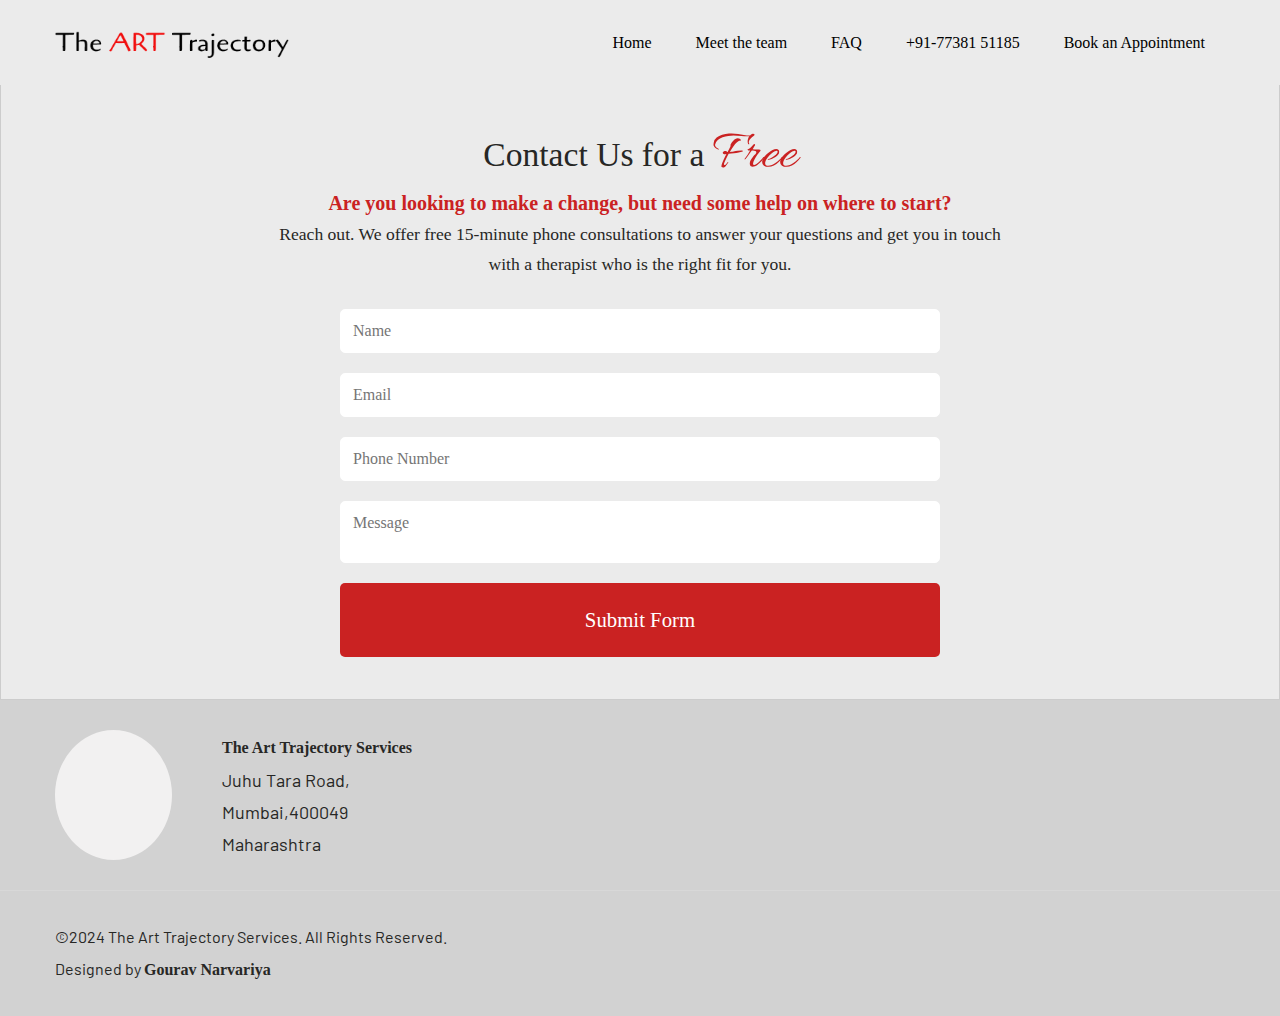
<file: Contact.html>
<!DOCTYPE html>
<html lang="en">
  <head>
    <meta charset="UTF-8" />
    <meta name="viewport" content="width=device-width, initial-scale=1.0" />
    <title>mindfulbloomaz</title>
    <link
      rel="stylesheet"
      href="https://cdnjs.cloudflare.com/ajax/libs/animate.css/4.1.1/animate.min.css"
    />
    <link rel="preconnect" href="https://fonts.googleapis.com" />
    <link rel="preconnect" href="https://fonts.gstatic.com" crossorigin />
    <link rel="preconnect" href="https://fonts.googleapis.com" />
    <link rel="preconnect" href="https://fonts.gstatic.com" crossorigin />
    <link
      rel="stylesheet"
      href="https://cdnjs.cloudflare.com/ajax/libs/font-awesome/6.5.1/css/all.min.css"
      integrity="sha512-DTOQO9RWCH3ppGqcWaEA1BIZOC6xxalwEsw9c2QQeAIftl+Vegovlnee1c9QX4TctnWMn13TZye+giMm8e2LwA=="
      crossorigin="anonymous"
      referrerpolicy="no-referrer"
    />
    <link
      href="https://fonts.googleapis.com/css2?family=Barlow:wght@100;200;300;400;500;600;700;800;900&display=swap"
      rel="stylesheet"
    />
    <link rel="preconnect" href="https://fonts.googleapis.com" />
    <link rel="preconnect" href="https://fonts.gstatic.com" crossorigin />
    <link
      href="https://fonts.googleapis.com/css2?family=Allura&display=swap"
      rel="stylesheet"
    />
    <link rel="stylesheet" href="style.css" />
    <link rel="stylesheet" href="responsive.css" />
  </head>
  <body>
    <header id="home-click" class=" panel banner-section">
      <div class="banner-image">

          <nav class="nav-section animate__animated animate__fadeInDown '4s'">
              <div class="container">
                  <img loading="lazy" src="./Images/The ART Trajectory.png" alt="logo">
              <nav>
                  <a href="./Index.html">Home</a>
                  <a href="./MeetTeam.html">Meet the team</a>
                  <a href="./Faq.html">FAQ</a>
                  <a>+91-77381 51185</a>
                  <!-- <a class="client-portal">Client Portal</a> -->
                  <a href="./Contact.html" >Book an Appointment</a>
              </nav>
              </div>
              
              
              <div class="navbar-btn-flex">
              <div class="toggle-menu">
                  <i class="fa-solid fa-bars"></i>
                </div>
                <div class="show-navbar hiddenNavbar">
                  <ul class="show-navbar-ul">
                    <li><a href="./Index.html">Home</a></li>
                    <li > <a href="./MeetTeam.html">Meet the team</a></li>
                    <li ><a href="./Faq.html">FAQ</a></li>
                    <!-- <li > <a>Client Portal</a>  </li> -->
                    <li > <a>+91-77381 51185</a>  </li>
                    <li ><a  href="./Contact.html">Book an Appointment</a></li>
                  </ul>
                </div>
                </div>    
          </nav>
          <section id="section1"  class="contact-section contact-html section">
            <div class="container">
                <div class="contact-div">
                    <div class="form-block w-form">
                        <h1 class="heading contact">
                            Contact Us for a <span class="text-span-4">Free</span>
                           
                        </h1>
                        <p class="paragraph contact">
                            <span class="text-span-5">Are you looking to make a change, but need some help on where to start? </span>
                            <br/>Reach out. We offer free 15-minute phone consultations to answer your questions and get you in touch with a therapist who is the right fit for you.
                        </p>
                        <form action="https://api.web3forms.com/submit" class="form" method="POST">
                            <input type="hidden" name="access_key" value="99ea7f24-26f3-475c-87c6-8d11127b6c7a">
                            
                            <!-- Name Field -->
                            <input placeholder="Name" type="text" name="name" required>
                            
                            <!-- Email Field -->
                            <input placeholder="Email" type="email" name="email" required>
                            
                            <!-- Phone Number Field -->
                            <input placeholder="Phone Number" type="tel" name="mobile" pattern="[0-9]{10}" title="Please enter a 10-digit phone number" required>
                            
                            <!-- Message Field -->
                            <textarea placeholder="Message" name="message" required></textarea>
                            
                            <!-- Submit Button -->
                            <button type="submit">Submit Form</button>
                        </form>
                        <!-- <div class="w-form-done">
                            <div>Thank you! Your submission has been received!</div>
                        </div>
                        <div class="w-form-fail">
                            <div>Oops! Something went wrong while submitting the form.</div>
                        </div> -->
                    </div>
                </div>
            </div>
        </section>
        <section class="footer-section">    
            <footer class="footer-div">
                    <div class="container">
                        <div class="location-div">
                                <!-- <img loading="lazy" src="https://assets-global.website-files.com/62ef010408977750395b517c/62f0c602b7ece01863aff485_ic_location.svg" loading="lazy" alt="" class="image-18"/> -->
                               <p class="location-icon"><i class="fa-solid fa-location-dot"></i></p> 
                                <p class="paragraph-3">
                                    <span class="text-span-6">
                                        The Art Trajectory Services <br/>
                                    </span>
                                    Juhu Tara Road, <br/>
                                    Mumbai,400049<br/>Maharashtra
                                </p>
                             </div>
                    </div>  
                    <div class="div-block-8"></div>
                    <div class="designed-div">
                        <div class="container">
                        <div class="design-inner">
                                <div class="text-block-3">
                                    ©2024 The Art Trajectory Services. All Rights Reserved. <br/>
                                    Designed by <a href="https://www.linkedin.com/in/gouravnarvariya/" target="_blank"><span class="text-span-7">Gourav Narvariya</span> </a>
                                </div>
                            
                            <!-- <div  class="div-block-11">
                            <h1>Instagram</h1>
                            <h2>LInkdin</h2>    
                            </div> -->
                        </div>
                        </div>
                    </div>
             </footer>
        </section>
      </div></header>
    
    <!--  -->

    <script src="contact.js"></script>
  </body>
</html>
</file>
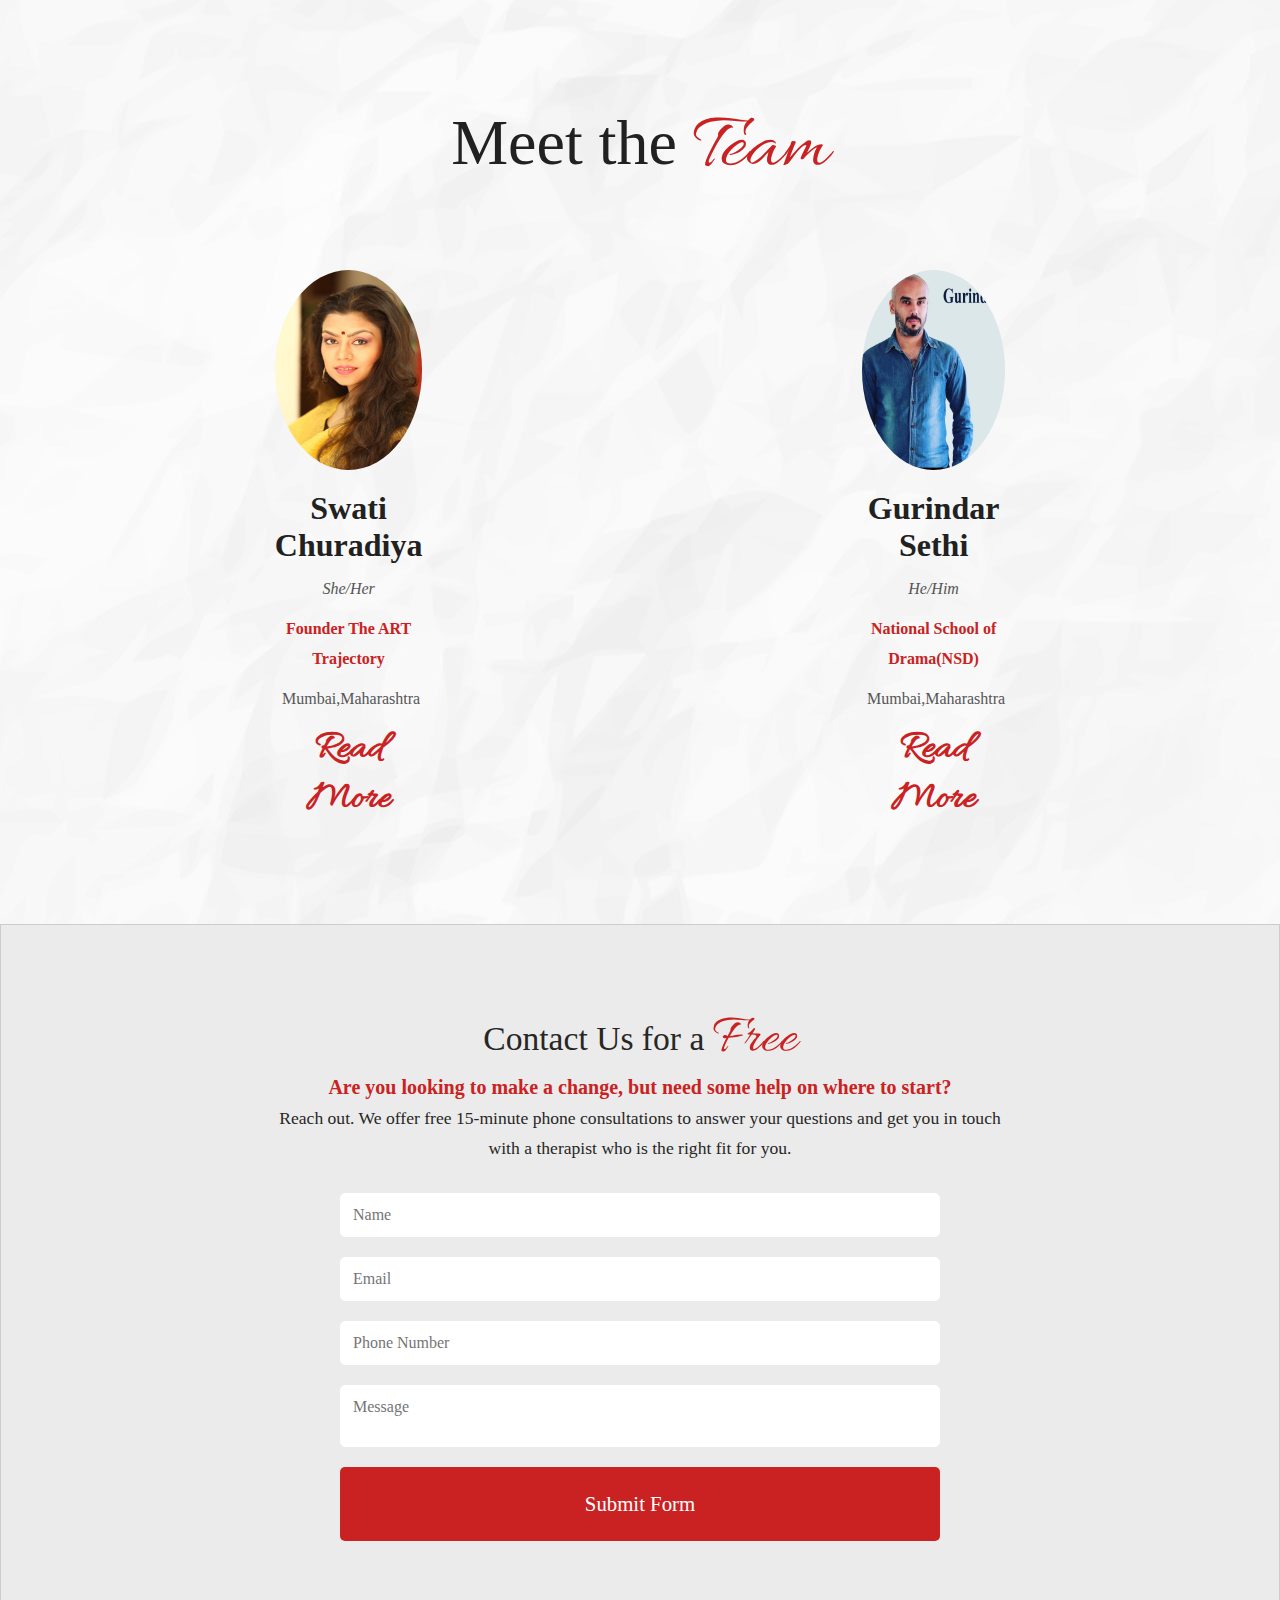
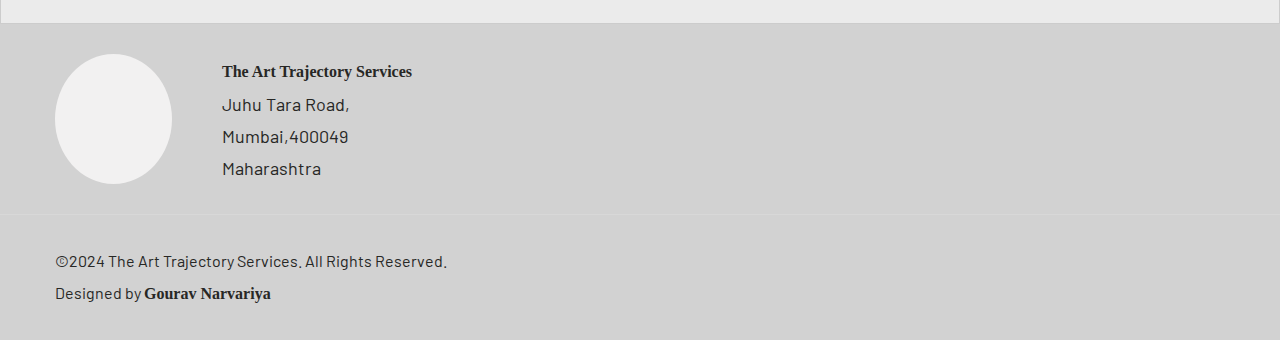
<file: MeetTeam.html>
<!DOCTYPE html>
<html lang="en">
<head>
    <meta charset="UTF-8">
    <meta name="viewport" content="width=device-width, initial-scale=1.0">
    <title>mindfulbloomaz</title>
    <link
    rel="stylesheet"
    href="https://cdnjs.cloudflare.com/ajax/libs/animate.css/4.1.1/animate.min.css"
  />
    <link rel="preconnect" href="https://fonts.googleapis.com">
<link rel="preconnect" href="https://fonts.gstatic.com" crossorigin>
<link rel="preconnect" href="https://fonts.googleapis.com">
<link rel="preconnect" href="https://fonts.gstatic.com" crossorigin>
<link rel="stylesheet" href="https://cdnjs.cloudflare.com/ajax/libs/font-awesome/6.5.1/css/all.min.css" integrity="sha512-DTOQO9RWCH3ppGqcWaEA1BIZOC6xxalwEsw9c2QQeAIftl+Vegovlnee1c9QX4TctnWMn13TZye+giMm8e2LwA==" crossorigin="anonymous" referrerpolicy="no-referrer" />
<link href="https://fonts.googleapis.com/css2?family=Barlow:wght@100;200;300;400;500;600;700;800;900&display=swap" rel="stylesheet">
<link rel="preconnect" href="https://fonts.googleapis.com">
<link rel="preconnect" href="https://fonts.gstatic.com" crossorigin>
<link href="https://fonts.googleapis.com/css2?family=Allura&display=swap" rel="stylesheet">
    <link rel="stylesheet" href="style.css" />
    <link rel="stylesheet" href="responsive.css" />
</head>
<body>
    <header id="home-click" class=" panel banner-section">
        <div class="banner-image">

            <nav class="nav-section animate__animated animate__fadeInDown '4s'">
                <div class="container">
                    <img loading="lazy" src="./Images/The ART Trajectory.png" alt="logo">
                <nav>
                    <a href="./Index.html">Home</a>
                    <a href="./MeetTeam.html">Meet the team</a>
                    <a href="./Faq.html">FAQ</a>
                    <a>+91-77381 51185</a>
                    <!-- <a class="client-portal">Client Portal</a> -->
                    <a href="./Contact.html" >Book an Appointment</a>
                </nav>
                </div>
                
                
                <div class="navbar-btn-flex">
                <div class="toggle-menu">
                    <i class="fa-solid fa-bars"></i>
                  </div>
                  <div class="show-navbar hiddenNavbar">
                    <ul class="show-navbar-ul">
                      <li><a href="./Index.html">Home</a></li>
                      <li > <a href="./MeetTeam.html">Meet the team</a></li>
                      <li ><a href="./Faq.html">FAQ</a></li>
                      <li > <a>+91-77381 51185</a>  </li>
                      <li ><a  href="./Contact.html">Book an Appointment</a></li>
                    </ul>
                  </div>
                  </div>    
            </nav>
            <div class="team-div container">
                <h1 class="h1-team">Meet the
                    <span class="text-span-10" >Team</span>
                </h1>
                <div class="team-member">
                    <div class="team-member-wrapper">
                        <img src="./Images/Profile Image .jpeg" alt="member-1">
                        <div class="team-member-text">
                            Swati Churadiya
                            
                            <span class="text-span-11">She/Her</span>
                        
                            <span class="text-span-12-center">Founder The ART Trajectory
                            </span>
                        
                            <span class="text-span-13"><span>
                                Mumbai,Maharashtra
                            </span></span>
                       
                           <a href="./Member1.html" class="text-team-link"> Read More </a>
                         
                            
    
                        </div>
                    </div>
                    <div class="team-member-wrapper">
                        <img src="./Images/WhatsApp Image 2024-02-27 at 12.19.25 PM.jpeg" alt="member-2">
                        <div class="team-member-text">
                            Gurindar Sethi
                            
                            <span class="text-span-11">He/Him</span>
                        
                            <span class="text-span-12-center">National School of Drama(NSD)</span>
                        
                            <span class="text-span-13"><span>
                                Mumbai,Maharashtra
                            </span></span>
                       
                           <a href="./Member2.html" class="text-team-link"> Read More </a>
                         
                            
    
                        </div>
                    </div>
                </div>
               
            </div>
        </div></header>

         
        <section id="section1"  class="contact-section section">
            <div class="container">
                <div class="contact-div">
                    <div class="form-block w-form">
                        <h1 class="heading contact">
                            Contact Us for a <span class="text-span-4">Free</span>
                           
                        </h1>
                        <p class="paragraph contact">
                            <span class="text-span-5">Are you looking to make a change, but need some help on where to start? </span>
                            <br/>Reach out. We offer free 15-minute phone consultations to answer your questions and get you in touch with a therapist who is the right fit for you.
                        </p>
                        <form action="https://api.web3forms.com/submit" class="form" method="POST">
                            <input type="hidden" name="access_key" value="99ea7f24-26f3-475c-87c6-8d11127b6c7a">
                            
                            <!-- Name Field -->
                            <input placeholder="Name" type="text" name="name" required>
                            
                            <!-- Email Field -->
                            <input placeholder="Email" type="email" name="email" required>
                            
                            <!-- Phone Number Field -->
                            <input placeholder="Phone Number" type="tel" name="mobile" pattern="[0-9]{10}" title="Please enter a 10-digit phone number" required>
                            
                            <!-- Message Field -->
                            <textarea placeholder="Message" name="message" required></textarea>
                            
                            <!-- Submit Button -->
                            <button type="submit">Submit Form</button>
                        </form>
                        <!-- <div class="w-form-done">
                            <div>Thank you! Your submission has been received!</div>
                        </div>
                        <div class="w-form-fail">
                            <div>Oops! Something went wrong while submitting the form.</div>
                        </div> -->
                    </div>
                </div>
            </div>
        </section>
        <section class="footer-section">    
            <footer class="footer-div">
                    <div class="container">
                        <div class="location-div">
                                <!-- <img loading="lazy" src="https://assets-global.website-files.com/62ef010408977750395b517c/62f0c602b7ece01863aff485_ic_location.svg" loading="lazy" alt="" class="image-18"/> -->
                               <p class="location-icon"><i class="fa-solid fa-location-dot"></i></p> 
                                <p class="paragraph-3">
                                    <span class="text-span-6">
                                        The Art Trajectory Services <br/>
                                    </span>
                                    Juhu Tara Road, <br/>
                                    Mumbai,400049<br/>Maharashtra
                                </p>
                             </div>
                    </div>  
                    <div class="div-block-8"></div>
                    <div class="designed-div">
                        <div class="container">
                        <div class="design-inner">
                                <div class="text-block-3">
                                    ©2024 The Art Trajectory Services. All Rights Reserved. <br/>
                                    Designed by <a href="https://www.linkedin.com/in/gouravnarvariya/" target="_blank"><span class="text-span-7">Gourav Narvariya</span> </a>
                                </div>
                            
                            <!-- <div  class="div-block-11">
                            <h1>Instagram</h1>
                            <h2>LInkdin</h2>    
                            </div> -->
                        </div>
                        </div>
                    </div>
             </footer>
        </section>

        <script src="meet.js"></script>

    </body>
</file>
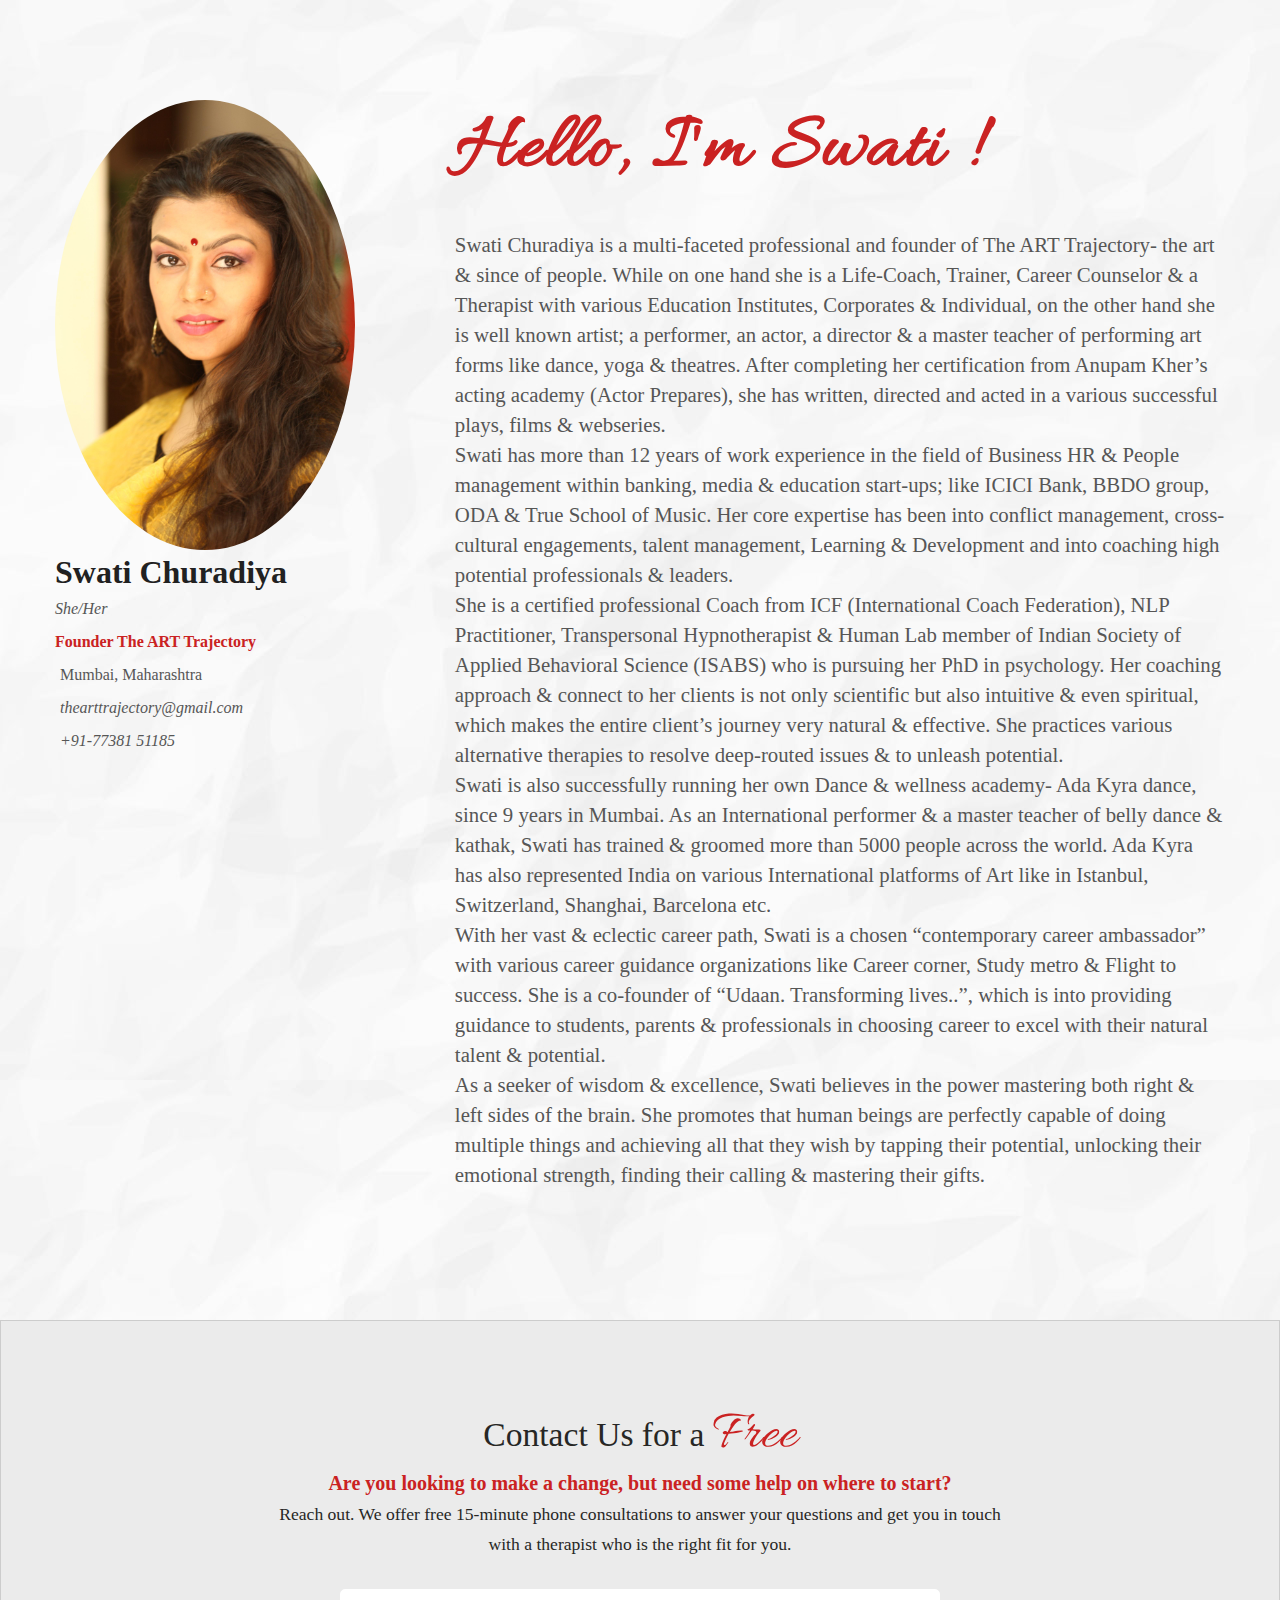
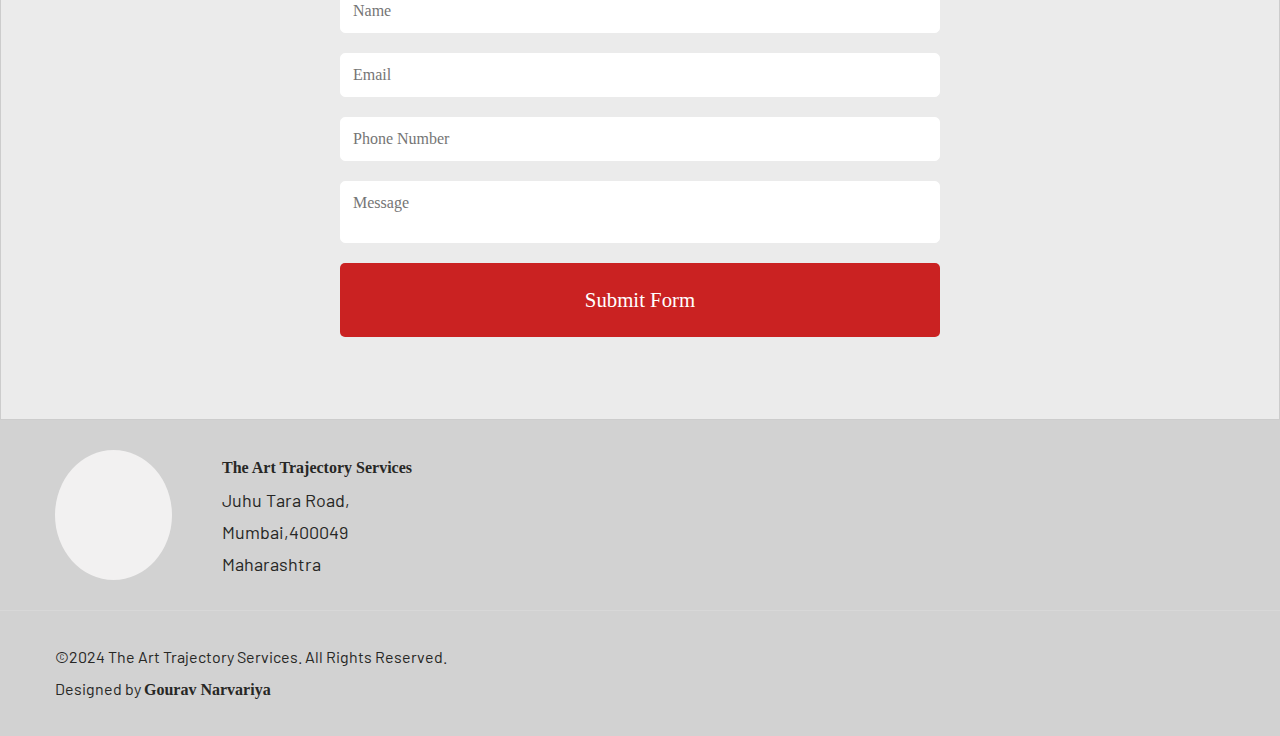
<file: Member1.html>
<!DOCTYPE html>
<html lang="en">
  <head>
    <meta charset="UTF-8" />
    <meta name="viewport" content="width=device-width, initial-scale=1.0" />
    <title>mindfulbloomaz</title>
    <link
      rel="stylesheet"
      href="https://cdnjs.cloudflare.com/ajax/libs/animate.css/4.1.1/animate.min.css"
    />
    <link rel="preconnect" href="https://fonts.googleapis.com" />
    <link rel="preconnect" href="https://fonts.gstatic.com" crossorigin />
    <link rel="preconnect" href="https://fonts.googleapis.com" />
    <link rel="preconnect" href="https://fonts.gstatic.com" crossorigin />
    <link
      rel="stylesheet"
      href="https://cdnjs.cloudflare.com/ajax/libs/font-awesome/6.5.1/css/all.min.css"
      integrity="sha512-DTOQO9RWCH3ppGqcWaEA1BIZOC6xxalwEsw9c2QQeAIftl+Vegovlnee1c9QX4TctnWMn13TZye+giMm8e2LwA=="
      crossorigin="anonymous"
      referrerpolicy="no-referrer"
    />
    <link
      href="https://fonts.googleapis.com/css2?family=Barlow:wght@100;200;300;400;500;600;700;800;900&display=swap"
      rel="stylesheet"
    />
    <link rel="preconnect" href="https://fonts.googleapis.com" />
    <link rel="preconnect" href="https://fonts.gstatic.com" crossorigin />
    <link
      href="https://fonts.googleapis.com/css2?family=Allura&display=swap"
      rel="stylesheet"
    />
    <link rel="stylesheet" href="style.css" />
    <link rel="stylesheet" href="responsive.css" />
  </head>
  <body>
    <header id="home-click" class=" panel banner-section">
      <div class="banner-image">

          <nav class="nav-section animate__animated animate__fadeInDown '4s'">
              <div class="container">
                  <img loading="lazy" src="./Images/The ART Trajectory.png" alt="logo">
              <nav>
                  <a href="./Index.html">Home</a>
                  <a href="./MeetTeam.html">Meet the team</a>
                  <a href="./Faq.html">FAQ</a>
                  <a>+91-77381 51185</a>
                  <!-- <a class="client-portal">Client Portal</a> -->
                  <a href="./Contact.html" >Book an Appointment</a>
              </nav>
              </div>
              
              
              <div class="navbar-btn-flex">
              <div class="toggle-menu">
                  <i class="fa-solid fa-bars"></i>
                </div>
                <div class="show-navbar hiddenNavbar">
                  <ul class="show-navbar-ul">
                    <li><a href="./Index.html">Home</a></li>
                    <li > <a href="./MeetTeam.html">Meet the team</a></li>
                    <li ><a href="./Faq.html">FAQ</a></li>
                    <li > <a>+91-77381 51185</a>  </li>
                    <li ><a  href="./Contact.html">Book an Appointment</a></li>
                  </ul>
                </div>
                </div>    
          </nav>
       
        <div class="container">
          <div class="member-section">
            <div class="member-div-flex">
              <div class="member-image-div-1">
                <img
                  src="./Images/Profile Image .jpeg"
                  alt="mem-1"
                />
                <div class="team-member-text member-1-text-add">
                  Swati Churadiya

                  <span class="text-span-11">She/Her</span>

                  <span class="text-span-12">Founder The ART Trajectory                  </span>

                  <span class="text-span-13 text-span-13-edit "
                    ><i class="fa-solid fa-location-dot color-sec "></i><span> Mumbai, Maharashtra </span></span
                  >

                  <span class="text-span-11"
                    ><i class="fa-solid fa-envelope color-sec"></i>
                     <span>thearttrajectory@gmail.com</span> </span
                  >
                  <span class="text-span-11"
                    ><i class="fa-solid fa-phone color-sec"></i>
                   <span>+91-77381 51185</span> </span
                  >
                </div>
              </div>
              <div class="member-data-div">
              <h1>Hello, I'm  Swati ! </h1>
              <p>Swati Churadiya is a multi-faceted professional and founder of The ART Trajectory- the art & since of people. While on one hand she is a Life-Coach, Trainer, Career Counselor & a Therapist with various Education Institutes, Corporates & Individual, on the other hand she is well known artist; a performer, an actor, a director & a master teacher of performing art forms like dance, yoga & theatres. After completing her certification from  Anupam Kher’s acting academy (Actor Prepares), she has written, directed and acted in a various successful plays, films & webseries. 
                <br>
                Swati has more than 12 years of work experience in the field of Business HR & People management within banking, media & education start-ups; like ICICI Bank, BBDO group, ODA & True School of Music. Her core expertise has been into conflict management, cross-cultural engagements, talent management, Learning & Development and into coaching high potential professionals & leaders.
                <br>
                She is a certified professional Coach from ICF (International Coach Federation), NLP Practitioner, Transpersonal Hypnotherapist & Human Lab member of Indian Society of Applied Behavioral Science (ISABS) who is pursuing her PhD in psychology. Her coaching approach & connect to her clients is not only scientific but also intuitive & even spiritual, which makes the entire client’s journey very natural & effective. She practices various alternative therapies to resolve deep-routed issues & to unleash potential. 
                <br>
                Swati is also successfully running her own Dance & wellness academy- Ada Kyra dance, since 9 years in Mumbai. As an International performer & a master teacher of belly dance & kathak, Swati has trained & groomed more than 5000 people across the world. Ada Kyra has also represented India on various International platforms of Art like in Istanbul, Switzerland, Shanghai, Barcelona etc.
                <br>
                With her vast & eclectic career path, Swati is a chosen “contemporary career ambassador” with various career guidance organizations like Career corner, Study metro & Flight to success. She is a co-founder of “Udaan. Transforming lives..”, which is into providing guidance to students, parents & professionals in choosing career to excel with their natural talent & potential.
                <br>
                As a seeker of wisdom & excellence, Swati believes in the power mastering both right & left sides of the brain. She promotes that human beings are perfectly capable of doing multiple things and achieving all that they wish by tapping their potential, unlocking their emotional strength, finding their calling & mastering their gifts.  
                </p>
            </div>
            </div>
          </div>
        </div>
      </div></header>
      <section id="section1"  class="contact-section section">
        <div class="container">
            <div class="contact-div">
                <div class="form-block w-form">
                    <h1 class="heading contact">
                        Contact Us for a <span class="text-span-4">Free</span>
                       
                    </h1>
                    <p class="paragraph contact">
                        <span class="text-span-5">Are you looking to make a change, but need some help on where to start? </span>
                        <br/>Reach out. We offer free 15-minute phone consultations to answer your questions and get you in touch with a therapist who is the right fit for you.
                    </p>
                    <form action="https://api.web3forms.com/submit" class="form" method="POST">
                        <input type="hidden" name="access_key" value="99ea7f24-26f3-475c-87c6-8d11127b6c7a">
                        
                        <!-- Name Field -->
                        <input placeholder="Name" type="text" name="name" required>
                        
                        <!-- Email Field -->
                        <input placeholder="Email" type="email" name="email" required>
                        
                        <!-- Phone Number Field -->
                        <input placeholder="Phone Number" type="tel" name="mobile" pattern="[0-9]{10}" title="Please enter a 10-digit phone number" required>
                        
                        <!-- Message Field -->
                        <textarea placeholder="Message" name="message" required></textarea>
                        
                        <!-- Submit Button -->
                        <button type="submit">Submit Form</button>
                    </form>
                    <!-- <div class="w-form-done">
                        <div>Thank you! Your submission has been received!</div>
                    </div>
                    <div class="w-form-fail">
                        <div>Oops! Something went wrong while submitting the form.</div>
                    </div> -->
                </div>
            </div>
        </div>
    </section>
    <section class="footer-section">    
        <footer class="footer-div">
                <div class="container">
                    <div class="location-div">
                            <!-- <img loading="lazy" src="https://assets-global.website-files.com/62ef010408977750395b517c/62f0c602b7ece01863aff485_ic_location.svg" loading="lazy" alt="" class="image-18"/> -->
                           <p class="location-icon"><i class="fa-solid fa-location-dot"></i></p> 
                            <p class="paragraph-3">
                                <span class="text-span-6">
                                    The Art Trajectory Services <br/>
                                </span>
                                Juhu Tara Road, <br/>
                                Mumbai,400049<br/>Maharashtra
                            </p>
                         </div>
                </div>  
                <div class="div-block-8"></div>
                <div class="designed-div">
                    <div class="container">
                    <div class="design-inner">
                            <div class="text-block-3">
                                ©2024 The Art Trajectory Services. All Rights Reserved. <br/>
                                Designed by <a href="https://www.linkedin.com/in/gouravnarvariya/" target="_blank"><span class="text-span-7">Gourav Narvariya</span> </a>
                            </div>
                        
                        <!-- <div  class="div-block-11">
                        <h1>Instagram</h1>
                        <h2>LInkdin</h2>    
                        </div> -->
                    </div>
                    </div>
                </div>
         </footer>
    </section>
    <script src="meet.js"></script>
  </body>
</html>
</file>
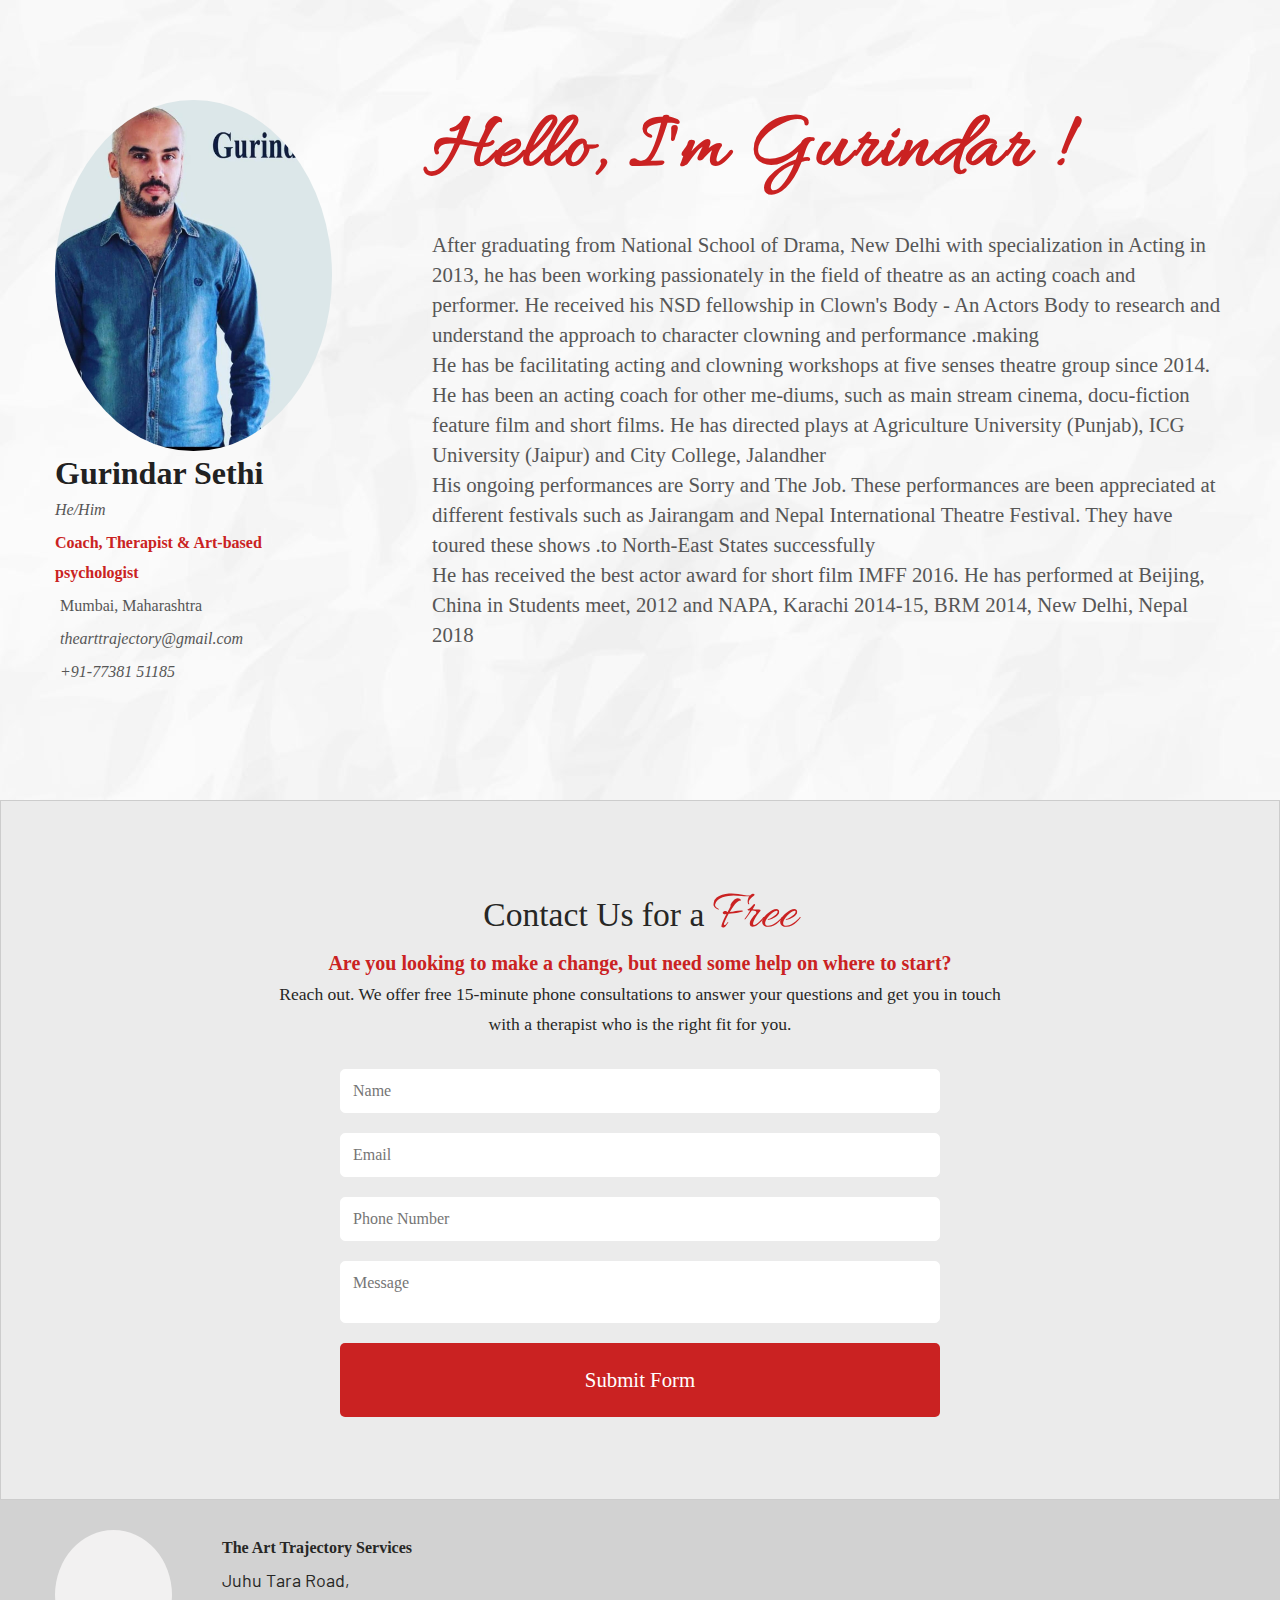
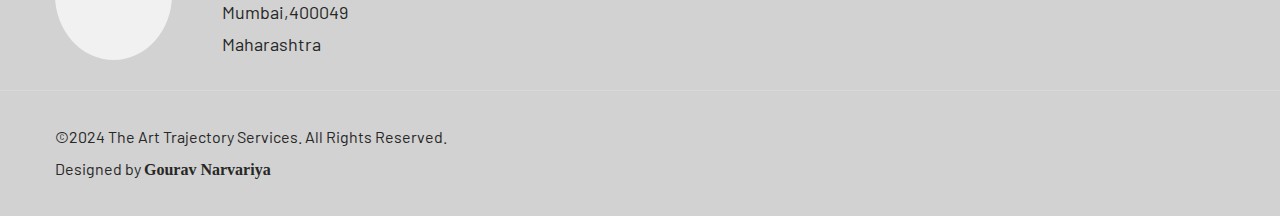
<file: Member2.html>
<!DOCTYPE html>
<html lang="en">
  <head>
    <meta charset="UTF-8" />
    <meta name="viewport" content="width=device-width, initial-scale=1.0" />
    <title>mindfulbloomaz</title>
    <link
      rel="stylesheet"
      href="https://cdnjs.cloudflare.com/ajax/libs/animate.css/4.1.1/animate.min.css"
    />
    <link rel="preconnect" href="https://fonts.googleapis.com" />
    <link rel="preconnect" href="https://fonts.gstatic.com" crossorigin />
    <link rel="preconnect" href="https://fonts.googleapis.com" />
    <link rel="preconnect" href="https://fonts.gstatic.com" crossorigin />
    <link
      rel="stylesheet"
      href="https://cdnjs.cloudflare.com/ajax/libs/font-awesome/6.5.1/css/all.min.css"
      integrity="sha512-DTOQO9RWCH3ppGqcWaEA1BIZOC6xxalwEsw9c2QQeAIftl+Vegovlnee1c9QX4TctnWMn13TZye+giMm8e2LwA=="
      crossorigin="anonymous"
      referrerpolicy="no-referrer"
    />
    <link
      href="https://fonts.googleapis.com/css2?family=Barlow:wght@100;200;300;400;500;600;700;800;900&display=swap"
      rel="stylesheet"
    />
    <link rel="preconnect" href="https://fonts.googleapis.com" />
    <link rel="preconnect" href="https://fonts.gstatic.com" crossorigin />
    <link
      href="https://fonts.googleapis.com/css2?family=Allura&display=swap"
      rel="stylesheet"
    />
    <link rel="stylesheet" href="style.css" />
    <link rel="stylesheet" href="responsive.css" />
  </head>
  <body>
    <header id="home-click" class=" panel banner-section">
      <div class="banner-image">

          <nav class="nav-section animate__animated animate__fadeInDown '4s'">
              <div class="container">
                  <img loading="lazy" src="./Images/The ART Trajectory.png" alt="logo">
              <nav>
                  <a href="./Index.html">Home</a>
                  <a href="./MeetTeam.html">Meet the team</a>
                  <a href="./Faq.html">FAQ</a>
                  <a>+91-77381 51185</a>
                  <!-- <a class="client-portal">Client Portal</a> -->
                  <a href="./Contact.html" >Book an Appointment</a>
              </nav>
              </div>
              
              
              <div class="navbar-btn-flex">
              <div class="toggle-menu">
                  <i class="fa-solid fa-bars"></i>
                </div>
                <div class="show-navbar hiddenNavbar">
                  <ul class="show-navbar-ul">
                    <li><a href="./Index.html">Home</a></li>
                    <li > <a href="./MeetTeam.html">Meet the team</a></li>
                    <li ><a href="./Faq.html">FAQ</a></li>
                    <li > <a>+91-77381 51185</a>  </li>
                    <li ><a  href="./Contact.html">Book an Appointment</a></li>
                  </ul>
                </div>
                </div>    
          </nav>
       
        <div class="container">
          <div class="member-section">
            <div class="member-div-flex">
              <div class="member-image-div-1">
                <img
                  src="./Images/WhatsApp Image 2024-02-27 at 12.19.25 PM.jpeg"
                  alt="mem-1"
                />
                <div class="team-member-text member-1-text-add">
                  Gurindar Sethi

                  <span class="text-span-11">He/Him</span>

                  <span class="text-span-12">Coach, Therapist & Art-based psychologist                 </span>

                  <span class="text-span-13 text-span-13-edit "
                    ><i class="fa-solid fa-location-dot color-sec "></i><span> Mumbai, Maharashtra </span></span
                  >

                  <span class="text-span-11"
                    ><i class="fa-solid fa-envelope color-sec"></i>
                     <span>thearttrajectory@gmail.com</span> </span
                  >
                  <span class="text-span-11"
                    ><i class="fa-solid fa-phone color-sec"></i>
                   <span>+91-77381 51185</span> </span
                  >
                </div>
              </div>
              <div class="member-data-div">
              <h1>Hello, I'm  Gurindar ! </h1>
              <p>After graduating from National School of Drama, New Delhi with specialization in Acting in 2013, he has been working passionately in the field of theatre as an acting coach and performer. He received his NSD fellowship in Clown's Body - An Actors Body to research and understand the approach to character clowning and performance .making
               <br>
                He has be facilitating acting and clowning workshops at five senses theatre group since 2014. He has been an acting coach for other me-diums, such as main stream cinema, docu-fiction feature film and short films. He has directed plays at Agriculture University (Punjab), ICG University (Jaipur) and City College, Jalandher
                <br>
                His ongoing performances are Sorry and The Job. These performances are been appreciated at different festivals such as Jairangam and Nepal International Theatre Festival. They have toured these shows .to North-East States successfully
                <br>
                He has received the best actor award for short film IMFF 2016. He has performed at Beijing, China in Students meet, 2012 and NAPA, Karachi 2014-15, BRM 2014, New Delhi, Nepal 2018</p>
            </div>
            </div>
          </div>
        </div>
      </div></header>
      <section id="section1"  class="contact-section section">
        <div class="container">
            <div class="contact-div">
                <div class="form-block w-form">
                    <h1 class="heading contact">
                        Contact Us for a <span class="text-span-4">Free</span>
                       
                    </h1>
                    <p class="paragraph contact">
                        <span class="text-span-5">Are you looking to make a change, but need some help on where to start? </span>
                        <br/>Reach out. We offer free 15-minute phone consultations to answer your questions and get you in touch with a therapist who is the right fit for you.
                    </p>
                    <form action="https://api.web3forms.com/submit" class="form" method="POST">
                        <input type="hidden" name="access_key" value="99ea7f24-26f3-475c-87c6-8d11127b6c7a">
                        
                        <!-- Name Field -->
                        <input placeholder="Name" type="text" name="name" required>
                        
                        <!-- Email Field -->
                        <input placeholder="Email" type="email" name="email" required>
                        
                        <!-- Phone Number Field -->
                        <input placeholder="Phone Number" type="tel" name="mobile" pattern="[0-9]{10}" title="Please enter a 10-digit phone number" required>
                        
                        <!-- Message Field -->
                        <textarea placeholder="Message" name="message" required></textarea>
                        
                        <!-- Submit Button -->
                        <button type="submit">Submit Form</button>
                    </form>
                    <!-- <div class="w-form-done">
                        <div>Thank you! Your submission has been received!</div>
                    </div>
                    <div class="w-form-fail">
                        <div>Oops! Something went wrong while submitting the form.</div>
                    </div> -->
                </div>
            </div>
        </div>
    </section>
    <section class="footer-section">    
        <footer class="footer-div">
                <div class="container">
                    <div class="location-div">
                            <!-- <img loading="lazy" src="https://assets-global.website-files.com/62ef010408977750395b517c/62f0c602b7ece01863aff485_ic_location.svg" loading="lazy" alt="" class="image-18"/> -->
                           <p class="location-icon"><i class="fa-solid fa-location-dot"></i></p> 
                            <p class="paragraph-3">
                                <span class="text-span-6">
                                    The Art Trajectory Services <br/>
                                </span>
                                Juhu Tara Road, <br/>
                                Mumbai,400049<br/>Maharashtra
                            </p>
                         </div>
                </div>  
                <div class="div-block-8"></div>
                <div class="designed-div">
                    <div class="container">
                    <div class="design-inner">
                            <div class="text-block-3">
                                ©2024 The Art Trajectory Services. All Rights Reserved. <br/>
                                Designed by <a href="https://www.linkedin.com/in/gouravnarvariya/" target="_blank"><span class="text-span-7">Gourav Narvariya</span> </a>
                            </div>
                        
                        <!-- <div  class="div-block-11">
                        <h1>Instagram</h1>
                        <h2>LInkdin</h2>    
                        </div> -->
                    </div>
                    </div>
                </div>
         </footer>
    </section>
    <script src="meet.js"></script>
  </body>
</html>
</file>
<file: style.css>
* {
  box-sizing: border-box;
  font-size: 1rem;
  font-family: 'Palatino Linotype', 'Book Antiqua', Palatino, serif;
  }

  @font-face {
    font-family: 'Papyrus';
    src: url('./papyrus/PAPYRUS.TTF') format('truetype'); /* Adjust the path and format accordingly */
    font-weight: normal;
    font-style: normal;
  }
body {
  margin: 0px;
  background-color: #ffffff;
  font-weight: normal;
  /* font-family: 'Palatino Linotype', 'Book Antiqua', Palatino, serif; */
  
}
h1,
h2,
h3,
h4,
h6,
h5 {
  margin: 0px;
  /* font-family: "Borwal"; */
  font-weight: 600;
}
p {
  margin: 0px;
}
img {
  max-width: 100%;
}

ul {
  list-style: none;
  margin: 0px;
  padding: 0px;
}
a {
  text-decoration: none;
  color: #000;
}

input,
textarea {
  width: 100%;
  border: 1px solid #ffffff;
  background: #ffffff;
  border-radius: 5px;
  padding: 12px 12px;
  resize: none;
}
button {
  display: block;
  width: 100%;
  padding: 0px 10px;
  color: #000;
  background-color: #ededed;
  border: 1px solid #000;
}

.container {
  max-width: 1170px;
  margin: 0 auto;
}

:root {
  --text-color : #ca2222;
  /* --text-color:  #DF7182; */
  /* --secondary-color: #818b77; */
  --secondary-color : #f1c5c5;
  --background-color : #f2f1f1;
  --light-color : #db3e3e;
  --ivory: #f5f2ed;
  --light-sec: #929c88;
  --dark: #212121;
  --dim-grey: #565656;
  --white: white;
  --pale-violet-red: #df7182;
  --misty-blush: #f6cec7;
  --font-italic : "Allura"
}

body {
  /* background-color: var(--ivory);
   */
   background-image: url(./Images/bgPattern.jpg);
   position: relative;
  z-index: 1000;
  background-repeat: repeat;
}


/* banner-section banner-section banner-section banner-section banner-section */

.banner-image {
  min-height: 800px;
  /* background-image: url("https://assets-global.website-files.com/62ef010408977750395b517c/62ef065fd64065e1a0b85d3f_bg_hero_floatingshape.svg"), 
  url("https://assets-global.website-files.com/62ef010408977750395b517c/62ef065fcaeb353555e1add0_bg_hero_cta.svg"),
   url("https://assets-global.website-files.com/62ef010408977750395b517c/62ef2aec5cac0a2fcd71c7af_bg_hero_cornerblock.svg"), 
   url("https://assets-global.website-files.com/62ef010408977750395b517c/62ef071b08977713f15b964f_bg_hero_beigeblock.svg");
   background-position: 100% 0, 50% 100%, 0 100%, 100% 100%; */
   background-repeat: no-repeat, no-repeat, no-repeat, no-repeat;
   background-size: auto, auto, auto 200px, auto;
   display: block;
}

.nav-section {
  display: none;
  padding: 25px 0px;
  background-color: #EBEBEB;
  position: fixed;
  width: 100%;
  z-index: 100;
  top: 0px;
}

.nav-section div {
  display: flex;
  align-items: center;
  justify-content: space-between;
}
.navbar-btn-flex {
  visibility: hidden;
}

.nav-flex-1 {
  display: block;
}

.nav-section img {
  width: 20%;
}

.logo-a img {
  width: 70%;
}

.nav-section nav a {
  padding: 15px 20px;
  font-weight: 500;
}

.client-portal {
  border: 3px solid var(--text-color);
  border-radius: 40px;
  padding: 15px 30px;
  margin-right: 20px;
}

.book-appoinment {
  background-color: var(--text-color);
  color: white;
  border-radius: 40px;
}

.book-appoinment:hover {
  background-color: #ee435c;
  color: white !important;
}

.nav-section nav a:hover {
  color: var(--text-color);
}

.hero-flex {
  display: flex;
  gap: 10px;
  margin-top: 100px;
}

.hero-text-div {
  flex: 0 0 49%;
  display: flex;
  flex-direction: column;
  align-items: center;
}
  
.hero-img-wrapper {
  flex: 0 0 49%;
}



.hero-text-div h1 {
  margin-top: 80px;
  /* margin-bottom: 6px; */
  font-size: 3rem;
  font-weight: 100;
  line-height: 4rem;
  font-family: "Cagliostro", sans-serif;
  text-shadow: 2px 2px 4px rgba(0, 0, 0, 0.5);
}


.hero-text-div h1 span {
  color: var(--text-color);
  font-size: 3rem;
  font-family: 'Cagliostro';
}



.paragraph-1 {
  margin-top: 0;
  margin-bottom: 20px;
  font-size: 1.6rem;
  line-height: 2rem;
  font-family: "Papyrus";
  text-shadow: 2px 2px 4px rgba(0, 0, 0, 0.5);
}

.connect-div {
  width: 50%;
}

.connect-text-flex {
  display: flex;
  flex-direction: column-reverse;
  width: 100%;
  align-items: center;
}

.connect-text-flex-1 {
  display: none;
  flex-direction: column;
  width: 100%;
  align-items: center;
}

.therapy-flex {
  display: flex;
  gap: 15px;
  width: 100%;
  flex-wrap: wrap;
}

.therapy-inner-div {
  /* flex: 0 0 48%; */
  display: flex;
  gap: 10px;
}

.hero-bullet {
  font-weight: 400;
  font-size: 1.3rem;
}

.hero-text-div button {
  background-color: var(--text-color);
  color: white;
  border-radius: 50px;
  /* margin-top: 35px; */
  padding: 15px 50px 17px;
  font-size: 1.1rem;
  font-weight: 500;
  transition: background-color .7s;
  border: none;
  width: 100%;
}

.hero-text-div button a {
  color: white;
  font-size: 1.1rem;
}

.potential-div {
  margin-top: 20px;
}

/* .potential-div p {
  font-size: 1.7rem;
  font-family: 'Cagliostro';
  text-align: center;
  margin-bottom: 20px;
} */

.potential-div p {
  font-size: 2.4rem;
  font-family: 'Allura';
  text-align: center;
  margin-bottom: 20px;
  font-weight: 500;
}

.text-span-20 {
  font-size: 2.4rem;
  font-family: 'Allura';
  text-align: center;
  margin-bottom: 20px;
  font-weight: 500;
  color: var(--text-color);

}

/* quote-section quote-section quote-section quote-section quote-section */

.quote-section {
  /* background-color: var(--background-color); */
  /* background-image: url("https://assets-global.website-files.com/62ef010408977750395b517c/62ef065f5cac0aabc1703949_bg_quote_shape.svg"); */
  background-position: 100% 100%;
  background-size: auto;
  background-repeat: no-repeat;
  /* height: 100vh; */
}

.quote-div {
  padding: 75px 0px;
  display: flex;
  /* flex-direction: column; */
  align-items: center;
  justify-content: center;
  width: 100%;
}

.quote {
  color: var(--text-color);
  text-align: center;
  padding-bottom: 36px;
  font-family: Barlow Condensed, sans-serif;
  font-size: 2.3rem;
  line-height: 52px;
}

.quote-name {
  color: var(--misty-blush);
  margin-top: 26px;
  font-family: "Allura";
  font-size: 3rem;
}

.quote-container {
  padding: 0px 15px;
  display: flex;
  flex-direction: column;
  align-items: center;
}

.quote-text-div {
text-align: left;
}

.quote-text-div h1 span {
  color: var(--text-color);
  font-size: 2.9rem;
  font-family: auto;
  font-weight: 100;
}

.quote-text-span em {
  color: var(--misty-blush);
  text-decoration: underline;
  font-size: 2.3rem;
  padding-right: 10px;
}


p.paragraph-quote {
font-size: 1.4rem;
text-align: center;
margin-top: 20px;
}
.quote-image-div {
flex: 0 0 30%;
}

.quote-image-div img {
height: 450px;
}

/* welcome-section welcome-section welcome-section welcome-section welcome-section */

.welcome-section {
  background-image:  url("https://assets-global.website-files.com/62ef010408977750395b517c/62ef613ecaeb353457e52c4b_beige%20bubble.svg"),
  url("https://assets-global.website-files.com/62ef010408977750395b517c/62ef381c3d1ceae7951b1812_bg_beigeblock.svg")
 ;
  background-position: 100% 100%, 0 0;
  background-repeat: no-repeat, no-repeat;
  background-size: auto, auto;
  display: block;
  min-height: 800px;
}

.welcome-div {
  max-width: 1170px;
  margin-top: 0;
  padding-top: 76px;
  display: flex;
  position: relative;
  justify-content: space-between;
}

.welcome-heading-wrapper {
  width: 38%;
}

.heading {
  max-width: 400px;
  font-size: 2.1rem;
  font-weight: 500;
  line-height: 4rem;
}

.h2-cursive {
  color: var(--text-color);
  font-family: "Allura";
  font-size: 48px;
  line-height: 24px;
}

.welcome-heading-wrapper img {
  position: relative;
  top: 39px;
  width: 50%;
}

.welcome-text-wrapper {
  width:60%;
}

.paragraph {
  color: var(--dim-grey);
  margin-top: 0;
  margin-bottom: 30px;
  font-size: 1.1rem;
  line-height: 30px;
  /* padding-left: 35px; */
}

.text-p-1 {
color: var(--text-color);
font-size: 2.1rem;
}

.p-highlight {
  color: var(--dark);
  font-weight: 600;
  text-decoration: underline;
}

.welcome-image-wrapper {
  max-width: 1170px;
  margin-top: 40px;
}

.welcome-image-wrapper img+img {
  position: relative;
  top: -345px;
  bottom: 0;
  left: 1124px;
  right: 0;
}

/* offer-section offer-section offer-section offer-section offer-section */

.offer-div {
  background-image: url("https://assets-global.website-files.com/62ef010408977750395b517c/62ef6bb31cef28105a2640b9_pink%20bubble.svg");
  background-position: 100%;
  background-repeat: no-repeat;
  background-size: auto;
  flex-wrap: wrap;
  margin-bottom: 16px;
  padding-bottom: 35px;
}

.heading-2-cursive {
  max-width: 200px;
  color: var(--text-color);
  margin-top: 58px;
  font-family: "Allura";
  font-size: 3.6rem;
  position: relative;
  left: 97px;
}

.services-wrapper {
  margin-top: 64px;
  display: flex;
  justify-content: space-evenly;

}

.services-text {
  text-align: center;
  margin-top: 21px;
  font-size: 1.5rem;
  font-weight: 500;
}

.div-block-3 {
flex: 0 0 25%;
}

.div-block-4 {
flex: 0 0 25%;

  position: relative;
  top: 50px;
}

/* help-section help-section help-section help-section help-section help-section */

.help-section {
  margin-top: 100px;
}

.help-and-methods-div {
  margin-bottom: 29px;
  display: flex;
  gap: 2%;
  flex-wrap: wrap;
  align-items: center;
}
.help-and-methods-div div {
  flex : 0 0 49%;
}

.div-help-img img {
border-radius: 10%;
box-shadow: 0 4px 8px rgba(0, 0, 0, 0.5); 
}

.div-methods-img img {
margin-top: 100px;
border-radius: 10%;
box-shadow: 0 4px 8px rgba(0, 0, 0, 0.5); 
}

.heading.services.two {
  margin-top: 80px;
}

.heading.services {
  position: relative;
  top: 33px;
  left: 108px;
}


.text-span-2 {
  color: var(--text-color);
  font-family: "Allura";
  font-size: 3.5rem;
  font-weight: 600;
}

.list {
  max-width: 400px;
  margin-top: 55px;
  position: relative;
  left: 78px;
}

.list-item.help {
  max-width: 450px;
  color: var(--dark);
  background-image: url("https://assets-global.website-files.com/62ef010408977750395b517c/62ef065f1cef285fff21a9fb_ic_bullet_lotus.svg");
  background-position: 0%;
  background-repeat: no-repeat;
  background-size: auto;
  padding-top: 9px;
  padding-bottom: 9px;
  font-size: 1.1rem;
  list-style-type: none;
  padding-left: 25px;
}

/* appointment-section appointment-section appointment-section appointment-section */

.appointment-section {
  max-height: 245px;
  min-height: 245px;
  /* background-color: #fcfbf9; */
  background-image: url("https://assets-global.website-files.com/62ef010408977750395b517c/62ef75eb7ed5f463a1cc93fc_bg_cta_line.png"), url("https://assets-global.website-files.com/62ef010408977750395b517c/62ef75cb043a3627e6f882e5_bg_cta_flower.png");
  background-position: 100% 100%, 0 0;
  background-repeat: no-repeat, no-repeat;
  background-size: contain, auto;
  background-attachment: scroll, scroll;
  display: flex;
  flex-direction: column;
  justify-content: center;
}

.appointment-div{
  display: flex;
  align-items: center;
}

.appointment-div button{
  border: none;
  width: 20%;
  background-color: var(--text-color);
  color: white;
  border-radius: 36px;
  order: 1;
  align-self: flex-end;
  margin-bottom: 12px;
  margin-left: 38px;
  padding: 15px 36px 17px;
  font-size: 1.2rem;
  font-weight: 500;
  position: relative;
}

.appointment-text {
  color: var(--dark);
  align-self: center;
  margin-top: 0;
  font-size: 1.5rem;
  line-height: 38px;
}

.text-span-3 {
  color: var(--text-color);
  font-size: 1.3rem;
  font-weight: 600;
}

/* contact - section contact - section contact - section contact - section */

.contact-section {
  min-height: 700px;
  /* background-color: var(--light-sec);
  color: white; */
  background-color: #EBEBEB;
  color: #272725;
  /* background-image: url("https://assets-global.website-files.com/62ef010408977750395b517c/62f0bdf85cac0a4c5d877c67_footer_bg_bottomright.png"), url("https://assets-global.website-files.com/62ef010408977750395b517c/62f0bdf760843fc17d4f4c4e_footer_bg_topleft.png"); */
  background-position: 100% 100%, 0 0;
  background-repeat: no-repeat, no-repeat;
  background-size: auto, auto;
  display: flex;
  flex-direction: column;
  justify-content: center;
}

.form-block {
  flex-direction: column;
  align-items: center;
  display: flex;
}

.text-span-4 {
  color: var(--text-color);
  font-family: "Allura";
  font-size: 3.5rem;
}  

.paragraph.contact {
  max-width: 750px;
  /* color: white; */
  color: #272725;
  text-align: center;
}

.text-span-5 {
  color: var(--text-color);
  font-size: 20px;
  font-weight: 600;
}

.form {
  max-width: 750px;
  min-width: 600px;
  flex-flow: column;
  align-items: stretch;
  display: flex;
  gap: 20px;
}

.form button {
  width: 100%;
  border: none;
  background: var(--text-color);
  color: white;
  border-radius: 5px;
  padding: 25px 12px;
  resize: none;
  font-size: 1.3rem;

}

/* .section-footer .section-footer .section-footer .section-footer .section-footer */

.footer-section {
  outline-offset: 0px;
  /* background-color: #747a6e; */
  background-color: #D2D2D2;
  outline: 3px #333;
}

.location-div {
  display: flex;
  gap: 20px;
  padding: 30px 0px;
}

.location-icon {
  background: var(--background-color);
  border-radius: 50%;
  width: 10%;
  display: flex;
  align-items: center;
  justify-content: center;
}

.location-icon i {
font-size: 2rem;
color: var(--text-color);
}

.grid-7 {
  min-height: 200px;
  grid-column-gap: 0px;
  outline-offset: 0px;
  mix-blend-mode: normal;
  outline: 3px #333;
  grid-template-rows: auto;
}

.div-block-7 {
  max-height: 200px;
  display: flex;
}

.paragraph-3 {
  /* color: var(--white); */
  color: #272725;

  align-self: center;
  margin-left: 30px;
  font-family: Barlow, sans-serif;
  font-size: 18px;
  line-height: 32px;
}

.text-span-6 {
  /* color: var(--misty-blush); */
  color: #272725;
  font-weight: 600;
}

.div-block-8 {
  min-height: 1px;
  border-top: 1px solid rgba(255, 255, 255, .15);
  flex-flow: row;
  justify-content: center;
  align-items: center;
  display: flex;
}

.designed-div {
  padding-top: 30px;
  padding-bottom: 30px;
}

.design-inner {
  display: flex;
  justify-content: space-between;
}

.text-block-3 {
  /* color: var(--white); */
  color: #272725;
  font-family: Barlow, sans-serif;
  font-size: 16px;
  line-height: 32px;
}

.text-span-7 {
  /* color: var(--misty-blush); */
  color: #272725;
  font-weight: 600;
}

.button-6 {
  max-height: 50px;
  max-width: 50px;
  min-height: 50px;
  min-width: 50px;
  color: rgba(51, 51, 51, 0);
  background-color: rgba(234, 132, 148, 0);
  background-image: url(https://assets-global.website-files.com/62ef010…/62f1d73…_social_ic_fb.svg);
  background-position: 50%;
  background-repeat: no-repeat;
  background-size: cover;
  flex-flow: column;
  align-content: flex-end;
  justify-content: space-between;
  align-items: flex-end;
  margin-left: 18px;
  display: flex;
}

.toggle-menu {
  display: none;
}

/* .hiddenNavbar {
  display: none;
} */
.hiddenNavbar {
  position: absolute;
  left: -100%;
  width: 100%;
  background-color: var(--secondary-color);
  transition: left 1.3s ease-in-out;
}


/* team-div team-div team-div team-div team-div team-div team-div */

.team-div {
  margin-top: 100px;
}

.h1-team {
  color: var(--dark);
  text-align: center;
  margin-bottom: 70px;
  font-size: 4rem;
  font-weight: 400;
}

.text-span-10 {
  color: var(--sage);
  font-family: "Allura";
  font-size: 5rem;
  color: var(--text-color);

}

.team-member {
  display: flex;
  justify-content: space-around;
  padding-bottom: 100px;
}

.team-member-wrapper {
  display: flex;
  flex-direction: column;
  gap: 20px;
  flex: 0 0;
}

.text-span-12 {
  color: var(--text-color);
  font-size: 16px;
  line-height: 30px;
  text-align: left;
}

.text-span-12-center {
  color: var(--text-color);
  font-size: 16px;
  line-height: 30px;
  text-align: center;
}

.team-member-wrapper img {
  border-radius: 50%;
  height: 200px;
}

.team-member-text {
  color: var(--dark);
  text-align: center;
  font-size: 2rem;
  font-weight: 600;
  display: flex;
  flex-direction: column;
  gap: 10px;
}

.text-span-11 {
  color: var(--dim-grey);
  font-size: 16px;
  font-style: italic;
  font-weight: 400;
  line-height: 30px;
}



.text-span-13 {
  color: var(--dim-grey);
  /* background-image: url("https://assets-global.website-files.com/62ef010408977750395b517c/62f361c50d180f689e1158c3_team_ic_location.svg");
  background-position: 20% 50%;
  background-repeat: no-repeat;
  background-size: auto; */
  font-size: 16px;
  font-weight: 400;
  line-height: 30px;
 text-align: center;
}

.text-span-13 span {
  margin-left: 15px;
  font-size: 16px;
  font-weight: 400;
  line-height: 30px;


}
.text-team-link {
  outline-offset: 0px;
  color: var(--text-color);
  padding-top: 0;
  font-size: 2.5rem;
  font-family: "Allura";

}



/*  Style for the accordion FAQ Style for the accordion faq Style for the accordion FAQ */


.accordion-section {
  border-top: 1px solid #ccc;
  padding: 10px 0px;
  overflow: hidden;
}

.accordion-header {
  padding: 10px;
  cursor: pointer;
  display: flex;
  justify-content: space-between;
  align-items: center;
  white-space: normal;
  line-height: 28px;
  font-size: 1.4rem;
}

.accordion-content {
  max-height: 0;
  overflow: hidden;
  padding: 0 10px;
  color: var(--dim-grey);
  margin-top: 0;
  font-size: 1.1rem;
  line-height: 30px;
  transition: max-height 0.3s ease, padding 0.3s ease;

}

.accordion-section.open .accordion-content {
  max-height: 1000px; /* Adjust based on your content height */
  max-height: 1000px; /* Adjust based on your content height */
  padding: 10px;
}



.caret {
  transition: transform 0.3s ease;
  color: var(--secondary-color);
  font-size: 1.6rem;
}

.accordion-section.open .caret {
  transform: rotate(180deg);
}

.accordion-flex {
  display: flex;
  justify-content: space-between;
  padding-top: 100px;
}

.accordion {
  flex: 0 0 48%;
}

.accored-image-div {
  flex: 0 0 48%;
}

/* member 1  member 1   member 1   member 1   member 1   member 1 member 1  */

.color-sec {
  color: var(--text-color);
}

.member-div-flex {
  display: flex;
  padding: 100px 0px;
  gap: 100px;
}

.member-image-div {
  flex: 0 0 49%;
}

.member-image-div-1 img {
  border-radius: 50%;
}
.text-span-11  span{ 
  margin-left: 5px;}
  .text-span-13 span {
      margin-left: 5px;
  }

.member-data-div h1 {
  color: var(--sage);
  letter-spacing: 2px;
  margin-top: 0;
  margin-bottom: 30px;
  font-size: 5rem;
  font-family: "Allura";
  color: var(--text-color);
}

.member-1-text-add {
align-items: flex-start;
  gap: 3px;
}

.member-data-div p {
  color: var(--dim-grey);
  margin-top: 0;
  margin-bottom: 30px;
  font-size: 1.3rem;
  line-height: 30px;
}

.text-span-13-edit {
  background-position: 0 50%;
}

.slider {
overflow: hidden;
white-space: nowrap;
color: black;
font-size: 24px; /* Adjust the font size as needed */
text-align: center;
display: flex;
animation: slide 10s linear infinite;
}

.therapy-inner-div {
/* margin-right: 20px; Adjust the spacing between slides */
transition: opacity 1s ease-in-out;
}

.therapy-inner-div h1 img {
width: 10%;
}










.section {
  flex: 1;
  display: flex;
  align-items: center;
  justify-content: center;
  border: 1px solid #ccc;
  scroll-snap-align: start;
}








.therapy-flex-1 {
  display: flex;
  justify-content: space-evenly;
  align-items: baseline;
}

.impact-points{
  opacity: 0;
  /* transition: opacity 1s ease-in-out; */
  font-size: 2.4rem;
  font-family: 'Allura';
  text-align: center;
  margin-bottom: 20px;
  font-weight: 500;
}

/* .pulse-element {
  animation: pulseAnimation 2s infinite;
} */

@keyframes pulseAnimation {
  0% {
      transform: scale(.9);
  }
  50% {
      transform: scale(1);
  }
  100% {
      transform: scale(.9);
  }
}

/* .margin-top-100 {
  margin-top: 110px;
} */



.potential-div h1 {
  opacity: 0;
  /* transition: opacity 1s ease-in-out; */
  font-size: 2.4rem;
  /* font-family: 'Allura'; */
  text-align: center;
  margin-bottom: 20px;
  font-weight: 500;
  line-height: 2rem;
  /* text-shadow: 2px 2px 4px rgba(0, 0, 0, 0.2); */
}




.quote-text-div p {
  font-size: 2rem;
    font-family: 'Cagliostro';
    text-align: center;
    line-height: 2.7rem;

}

.quote-text-div p span {
  font-size: 2.7rem;
    font-family: 'Allura';
    text-align: center;
    margin-bottom: 20px;
    font-weight: bolder;
    color: var(--text-color);
    /* text-shadow: 2px 2px 4px rgba(0, 0, 0, 0.2); */

}



body::-webkit-scrollbar {
  display: none;
}

body::-webkit-scrollbar-button {
  display: none;
}

body {
  -ms-overflow-style:none;
}

.contact-html {
  padding-top: 100px;
  padding-bottom: 20px;
}

.therapy-flex {
  display: none;
}

.thereapy-flex-desktop {
  display: flex;
  justify-content: space-between;
  margin-top: 20px;
}


.testimonial-heading {
  text-align: center;
}
.testimonial-heading h1 {
  font-size: 3rem;
  font-weight: 300;
}
.testimonial-heading p {
font-size: 1.7rem;
color: var(--dim-grey);
}
.text-span-testimonial {
  color: var(--text-color);
  font-family: 'Allura';
  font-size: 5.3rem;
}
.testimonial-carousel {
  padding: 10px 0px;
}
.owl-theme .owl-nav {
  margin-top: 10px;
  display: none;
}
.owl-theme .owl-dots, .owl-theme  {
  display: flex;
  text-align: center;
  justify-content: center;
  -webkit-tap-highlight-color: transparent;
}
.owl-theme .owl-dots .owl-dot {
  display: inline-block;
  zoom: 1;
  width: 5%;
}
.owl-theme .owl-dots .owl-dot.active span, .owl-theme .owl-dots .owl-dot:hover span    {
  background-color: var(--text-color);
}
.item {
padding: 20px 10px;
}

.item h2 {
  text-align: left;
  font-size: 5rem;
  font-family: cursive;
  line-height: 2.3rem;
  color: var(--text-color);
}
.item p {
  text-align: left;
  padding-left: 30px;
  font-size: 1.2rem;
}
.item h1 {
  padding-top: 10px;
  text-align: left;
  padding-left: 30px;
  font-size: 1.2rem;

}

.heading-offer {
  max-width: 100%;
  font-size: 4.6rem;
}

.heading-offer span {
  font-size: 2rem;
  font-weight: 300;
  color: #000;

}
</file>
<file: responsive.css>
@media (max-width: 600px) { 
    
    .container {
        padding: 0px 20px;
    }
    .banner-image {
        background-image: none;
    }
    .nav-section img {
        width: 60%;
    }
    .toggle-menu {
        width: 100%;
        display: block;
      }
      .toggle-menu i {
        width: 100%;
        color: #ededed;
        font-size: 1rem;
      }

      .hiddenNavbar {
        position: absolute;
        left: -100%;
        width: 100%;
        /* background-color: var(--secondary-color); */
        background-color: #EBEBEB;
        transition: left 0.3s ease-in-out;
      }
      .navbar-btn-flex {
        margin-right: 10px;
        padding: 2.5vw;
        background-color: var(--text-color);
        border-radius: 35px;
      }
    
      .show-navbar-ul li:hover {
        color: var(--text-color); }
    
        .show-navbar-ul li:hover {
            background: var(--text-color);
            color: white;
        }

      .show-navbar-ul li {
        padding: 15px 20px;
        color: white;
      }
      ul.show-navbar-ul {
        text-align: center;
        padding: 10px 0px;
        width: 100%;
    }

    ul.show-navbar-ul li a {
        /* color: #ededed; */
        color: #272725;
        display: block;
        width: 100%;
        
    }

      .changeColor {
        /* background-color: var(--secondary-color); */
        /* background-color: #EBEBEB; */
        background-color: #D2D2D2;

      }
       .showNavbar {
        left: 0;  
        top: 60px;

    } 
    
      .navbar-flex {
        justify-content: space-around;
        gap: 20px;
    }
    nav {
        display: none;
    }


.hero-flex {
    margin-top: 0px;
    gap: 0px;
}
.hero-text-div {
    justify-content: center;
}
.hero-text-div h1 {
    font-size: 2rem;
    margin-top: 0px; 
    line-height: 2rem;
}
    .hero-text-div h1 span {
        font-size: 2rem;
        font-family: "Cagliostro", sans-serif;
    }
    .paragraph-1 {
        font-size: 1.1rem;
        line-height: 2rem;
        margin-bottom: 0px;
    }
    .containerrr p {
        font-size: 1rem;
    }
    .containerrr p span.typed-text {
        font-size: 2.4rem;
        line-height: 2rem;
    }
    .banner-image {
        min-height: 100vh;}
    .text-p-1 {
        font-size: 1.1rem;
    }
    .connect-div {
        width: 62%;
    }.connect-text-flex {
        flex-direction: column-reverse;
    }

/* .therapy-inner-div {
    flex: 0 0 46%;
    display: flex;
    gap: 10px;
} */
.therapy-inner-div {
    flex: 0 0 48%;
    display: flex;
    gap: 10px;
    margin-right: 0px;
    align-items: baseline;
}

.hero-bullet {
    font-weight: 300;
    font-size: .9rem;
}

.therapy-flex {
    width: 100%;
    display: flex;
    flex-direction: column;
    justify-content: space-evenly;
    height: 90%;
    gap: 0px;
}

    .hero-text-div button {
        width: 100%;
    }
    .quote {
        font-size: .9rem;
        line-height: 35px;
        padding-bottom: 15px;
    }
    .quote-text-span em {
        font-size: 1rem;
    }
    .quote-name {
        margin-top: 15px;
        font-size: 2rem;
    }
    .welcome-section { 
        background-image: none;
    min-height: 750px;
    }

        .welcome-div {
            flex-direction: column;
            padding-top: 40px;
            gap: 30px;
        }
        .welcome-heading-wrapper {
            width: 100%;
        }
        .heading {
            font-size: 2rem;
            line-height: 3rem;
        }
        .welcome-heading-wrapper img {
            display: none;
        }
        .paragraph {
            font-size: 1rem;
            line-height: 30px;
            margin-bottom: 20px;
        }
        .welcome-image-wrapper {
            margin-top: 20px;
        }
        .welcome-image-wrapper img+img {
            display: none;
        }
        .services-text {
            font-size: .9rem;
        }
        .help-section {
            margin-top: 70px;
        }
        .heading.services {
            left: 0px;
        }
        .list {
            left: 0px;
        }

.heading.services.two {
    margin-top: 0px;
}
.appointment-div {
    flex-direction: column;
    gap: 20px;
}
.appointment-section {
    max-height: 345px;
    background-image: url("https://assets-global.website-files.com/62ef010408977750395b517c/62ef75cb043a3627e6f882e5_bg_cta_flower.png");
    background-position: 0 0;
    padding: 30px 0px;
}
.appointment-text {
    text-align: center;
    font-size: 1.2rem;
}

.text-span-3 {
    font-size: 1.2rem;
}
.appointment-div button {
    border: none;
    width: 100%;}

    .contact-section {
        background-image: none;
        min-height: 600px;
        padding: 20px 0px;
    }
    .text-span-4 {
        font-size: 3rem;
    }
    .form {
        min-width: 100%;
        gap: 20px;
    }
    .location-div {
        padding: 20px 0px;
    }
    .paragraph-3 {
        font-size: 1rem;
        line-height: 25px;
    }
    .text-block-3 {
        text-align: center;
    }
    .hero-flex {
        flex-direction: column;
    padding-bottom: 0px;
    height: 100vh;
    align-items: center;
    }
    .therapy-flex-1 {
        display: flex;
        justify-content: space-between;
        align-items: baseline;
    }


    .quote-div {
        width: 100%;
        flex-direction: column;
        padding: 0px 0px;
        height: 100%;
        justify-content: flex-end;
    }
.quote-image-div img {
    height: 100%;
}
        
.help-and-methods-div { 
    flex-direction: column;
}
.welcome-text-wrapper {
    width: 100%;
}
.accordion-flex {
    flex-direction: column;
}
.team-member {
    flex-direction: column;
    gap: 30px;
} 
.member-div-flex {
    flex-direction: column;
    gap: 10px;
}
.location-icon {
    width: 100px;
    height: 100px;
}
.navbar-btn-flex {
    visibility: visible;
}

.quote-text-div {
    margin: 15px 0px;
    text-align: left;
}
.div-methods-img img {
    margin-top: 30px;
}
.nav-flex-1 {
    display: flex;
}
.form button {
    padding: 20px 12px;
    margin-bottom: 20px;
}
.quote-text-div h1 span {
    font-size: .9rem;
    line-height: 1.4rem;
    font-family: "papyrus";
    color: var(--dark);
}

h1.h1-hero {
    margin-bottom: 10px;
}
.nav-section {
    padding: 15px 0px;
}
.connect-text-flex {
    display: none;
  }
  .connect-text-flex-1 {
    display: flex;
    flex: 0 0 26%;
    flex-direction: column-reverse;
    justify-content: flex-start;
    height: 26%;

  } 
  .hero-text-div {
    flex: 0 1 15%;
    height: 15%;
}

.hero-img-wrapper {
    flex: 0 0 0%;
    /* height: 49%; */
    width: 100%;

}
.potential-div p {
    font-size: 1.3rem;
}
.scroll-btn {
    background-color: var(--text-color);
    color: white;
    border-radius: 50px;
    /* margin-top: 35px; */
    padding: 15px 50px 17px;
    font-size: 1.1rem;
    font-weight: 500;
    transition: background-color .7s;
    border: none;
    width: 100%;
}
/* .hero-img-wrapper img {
    height: 100%;
} */
.hero-img-wrapper img {
    height: 100%;
    object-fit: fill;
    width: 100%;
}
.quote-image-div {
    height: 39%;
}
.quote-container {
    height: 18%;
    justify-content: space-around;
}
p.paragraph-quote {
    margin: 0 auto;
    width: 70%;
    font-size: 1.3rem;

}
.text-span-20 {
    font-size: 2.4rem;
    font-family: 'Allura';
    text-align: center;
    margin-bottom: 20px;
    font-weight: 500;
    color: var(--text-color);
    text-shadow: 2px 2px 4px rgba(0, 0, 0, 0.3);
}
.red-text {
    color: red;
  }
 
  .potential-div h1 {
    opacity: 1;
    /* transition: opacity 1s ease-in-out; */
    font-size: 1.4rem;
    font-family: 'Cagliostro';
    text-align: center;
    margin-bottom: 20px;
    font-weight: 300;
    line-height: 1.6rem;
}
.quote-text-div p {
    font-size: 1.3rem;
    font-family: 'Cagliostro';
    text-align: center;
    margin-bottom: 20px;
    font-weight: 300;
    line-height: 1.8rem;
  
  }
  
  .quote-text-div p span {
    font-size: 2.2rem;
      font-family: 'Allura';
      text-align: center;
      margin-bottom: 20px;
      font-weight: 500;
      color: var(--text-color);
      /* text-shadow: 2px 2px 4px rgba(0, 0, 0, 0.2); */
  
  }
  .member-data-div h1 {
    color: var(--sage);
    letter-spacing: 2px;
    margin-top: 0;
    margin-bottom: 10px;
    font-size: 2rem;
    font-family: "Allura";
    color: var(--text-color);
}
.member-data-div p {
    color: var(--dim-grey);
    margin-top: 0;
    margin-bottom: 0px;
    font-size: .9rem;
    line-height: 26px;
}
.text-span-12 {
    color: var(--text-color);
    font-size: 16px;
    line-height: 30px;
}
.color-sec {
    color: var(--text-color);
}
.text-span-11  span{ 
    margin-left: 5px;}
    .text-span-13 span {
        margin-left: 5px;
    }
    .member-image-div  img {
        border-radius: 50%;
        margin-bottom: 20px;
    }
    .text-span-10 {
        font-size: 5rem;
        color: var(--text-color);
    }
    .h1-team {
        font-size: 3rem;
        margin-bottom: 20px;
    }
    .team-member-wrapper img {
        border-radius: 50%;
        height: auto;
    }

.team-member-text {
    gap: 0px;
}
.testimonial-heading {
    text-align: center;
}
.testimonial-heading h1 {
    font-size: 2rem;
}
.testimonial-heading p {
font-size: 1.3rem;
color: var(--dim-grey);
}
.text-span-testimonial {
    color: var(--text-color);
    font-family: 'Allura';
    font-size: 3.3rem;
}
.testimonial-carousel {
    padding: 10px 0px;
}
.owl-theme .owl-nav {
    margin-top: 10px;
    display: none;
}
.owl-theme .owl-dots, .owl-theme  {
    display: flex;
    text-align: center;
    justify-content: center;
    -webkit-tap-highlight-color: transparent;
}
.owl-theme .owl-dots .owl-dot {
    display: inline-block;
    zoom: 1;
    width: 5%;
}
.owl-theme .owl-dots .owl-dot.active span, .owl-theme .owl-dots .owl-dot:hover span    {
    background-color: var(--text-color);
}
.item {
padding: 20px 10px;
}

.item h2 {
    text-align: left;
    font-size: 4rem;
    font-family: cursive;
    line-height: 1.3rem;
    color: var(--text-color);
}
.item p {
    text-align: left;
    padding-left: 30px;
    font-size: 1rem;
}
.item h1 {
    padding-top: 10px;
    text-align: left;
    padding-left: 30px;
    font-size: 1rem;

}

body::-webkit-scrollbar {
    -webkit-appearance: none;
}
.contact-html {
    padding-top: 100px;
    padding-bottom: 20px;
}
.program-section {
    display: block;
  }
.thereapy-flex-desktop {
    display: none;
}
.quote-section {
    height: 100vh;
}
.heading-offer span {
    font-size: 1.8rem;
    font-weight: 300;
    color: #000;
}
.heading-offer {
    max-width: 100%;
    font-size: 3.6rem;
    left: 0px;
    font-weight: 600;
}
}
</file>
